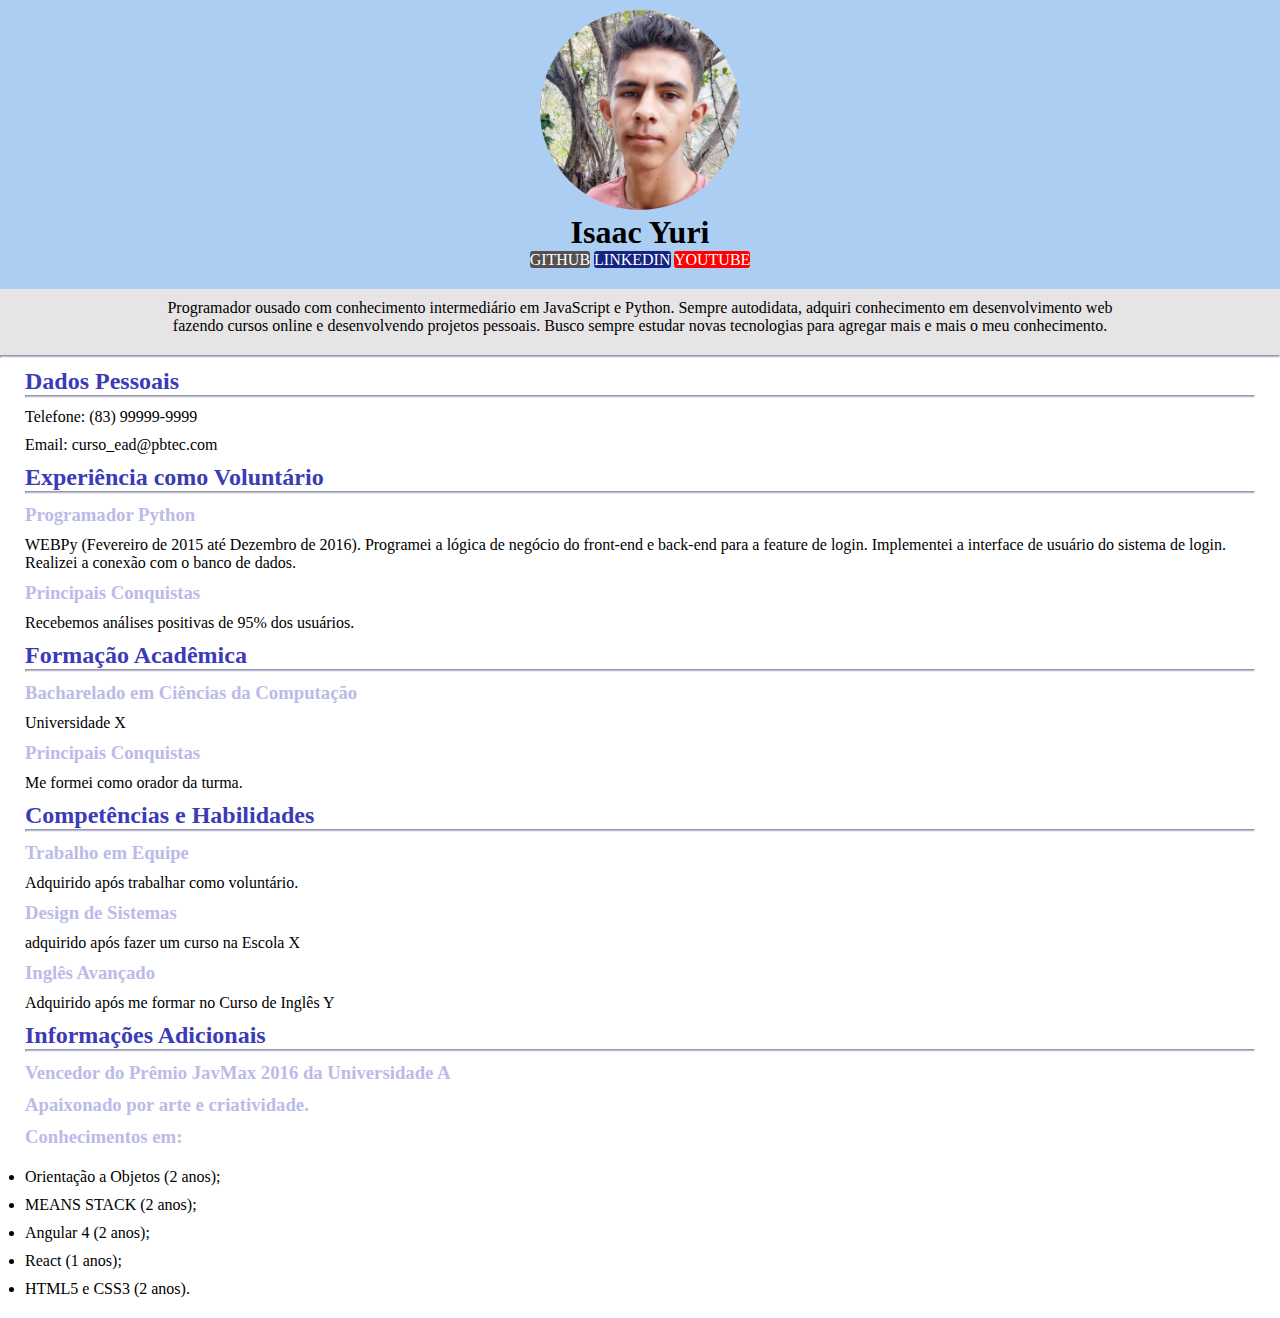
<file: Projetos/Currículo Pessoal/index.html>
<!DOCTYPE html>
<html lang="pt-br">

<head>

    <meta charset='utf-8'>
    <meta name='viewport' content='width=device-width' initial-scale=1.0>
    <link rel="stylesheet" type="text/css" href="stylesheet.css" media="screen" />
    <title>Meu Currículo</title>

</head>

<body>

    <div class="perfil">
        <img src="img/perfil.png">
        <h1>Isaac Yuri</h1>
        <a href="https://github.com/Isaac-Yuri" target="_blank" rel="external" class="button" id="github">GITHUB</a>
        <a href="https://www.linkedin.com/" target="_blank" rel="external" class="button" id="linkedin">LINKEDIN</a>
        <a href="https://www.youtube.com/" target="_blank" rel="external" class="button" id="youtube">YOUTUBE</a>
    </div>
    <div class="resumo">

        <p>Programador ousado com conhecimento intermediário em JavaScript e Python. Sempre autodidata, adquiri conhecimento em desenvolvimento web fazendo cursos online e desenvolvendo projetos pessoais. Busco sempre estudar novas tecnologias para agregar mais e mais o meu conhecimento.</p>
    </div>
    <hr>
    </hr>
    <div>
        <h2>Dados Pessoais</h2>
        <hr>
        </hr>
        <p>Telefone: (83) 99999-9999</p>
        <p>Email: curso_ead@pbtec.com</p>
        <h2>Experiência como Voluntário</h2>
        <hr>
        </hr>
        <h3>Programador Python</h3>
        <p>WEBPy (Fevereiro de 2015 até Dezembro de 2016). Programei a lógica de negócio do front-end e back-end para a
            feature de login. Implementei a interface de usuário do sistema de login. Realizei a conexão com o banco de
            dados.</p>
        <h3>Principais Conquistas</h3>
        <p>Recebemos análises positivas de 95% dos usuários.</p>
        <h2>Formação Acadêmica</h2>
        <hr>
        </hr>
        <h3>Bacharelado em Ciências da Computação</h3>
        <p>Universidade X</p>
        <h3>Principais Conquistas</h3>
        <p>Me formei como orador da turma.</p>
        <h2>Competências e Habilidades</h2>
        <hr>
        </hr>
        <h3>Trabalho em Equipe</h3>
        <p>Adquirido após trabalhar como voluntário.</p>
        <h3>Design de Sistemas</h3>
        <p>adquirido após fazer um curso na Escola X</p>
        <h3>Inglês Avançado</h3>
        <p>Adquirido após me formar no Curso de Inglês Y</p>
        <h2>Informações Adicionais</h2>
        <hr>
        </hr>
        <h3>Vencedor do Prêmio JavMax 2016 da Universidade A</h3>
        <h3>Apaixonado por arte e criatividade.</h3>
        <h3>Conhecimentos em: </h3>
        <ul>
            <li>Orientação a Objetos (2 anos);</li>
            <li>MEANS STACK (2 anos);</li>
            <li>Angular 4 (2 anos);</li>
            <li>React (1 anos);</li>
            <li>HTML5 e CSS3 (2 anos).</li>
        </ul>
    </div>
</body>

</html>
</file>
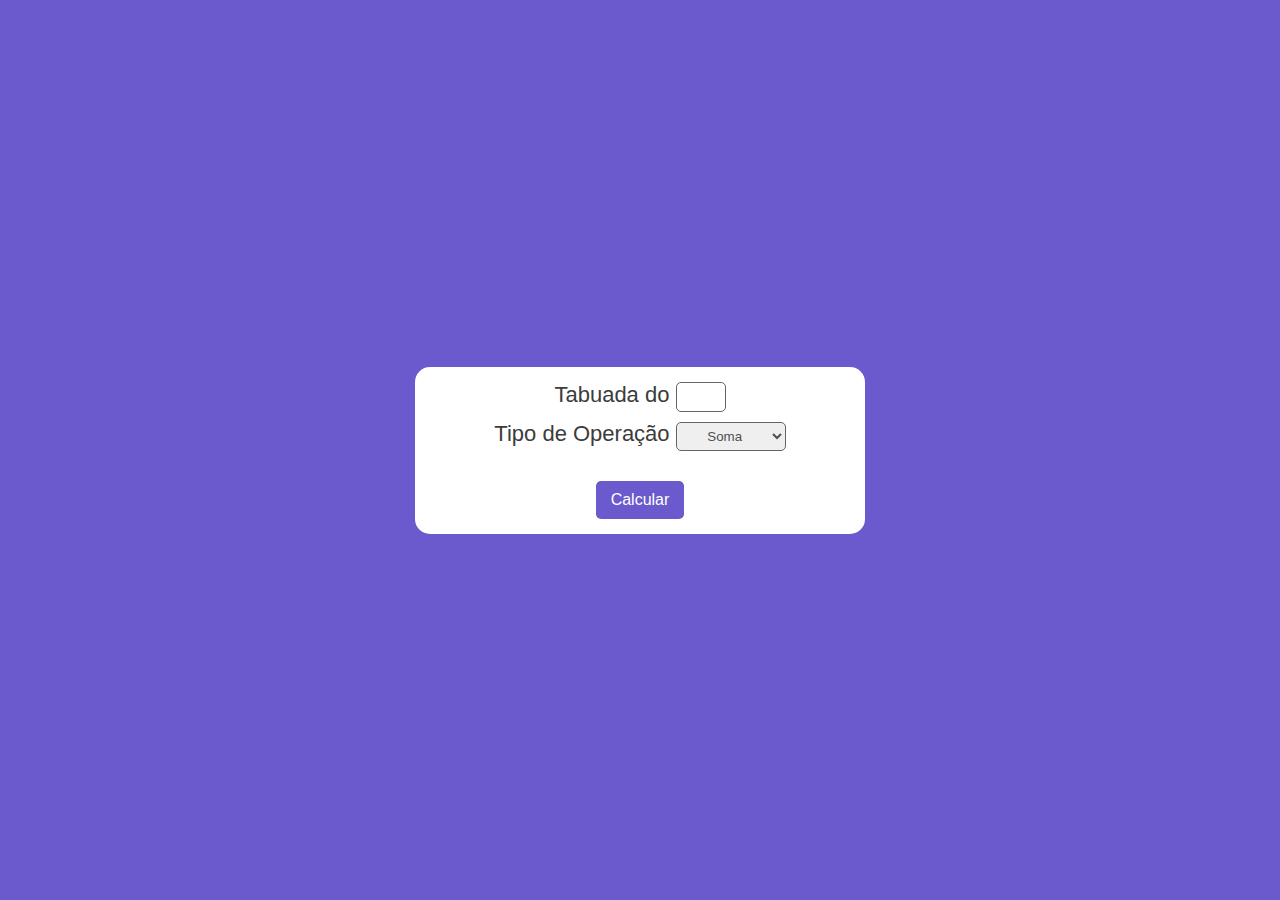
<file: Projetos/Memorizador de Tabuada/index.html>
<!DOCTYPE html>
<html lang="pt-br">

<head>
    <meta charset="utf-8">
    <meta name='viewport' content='width=device-width' initial-scale=1.0>
    <title>Memorizador de Tabuada</title>
    <link rel="stylesheet" href="style.css">
</head>

<body>

    <div class="container">

        <h1>Tabuada do <input type="number"></h1>


        <h1>Tipo de Operação

            <select id="operacao" name="operacao">
                <option value="soma">Soma</option>
                <option value="subtracao">Subtração</option>
                <option value="divisao">Divisão</option>
                <option value="multiplicacao">Multiplicação</option>
            </select>
    
        </h1>

        <div class="tabuada">

        </div>
        <button>Calcular</button>
    </div>

    <script src="app.js"></script>

</body>

</html>
</file>
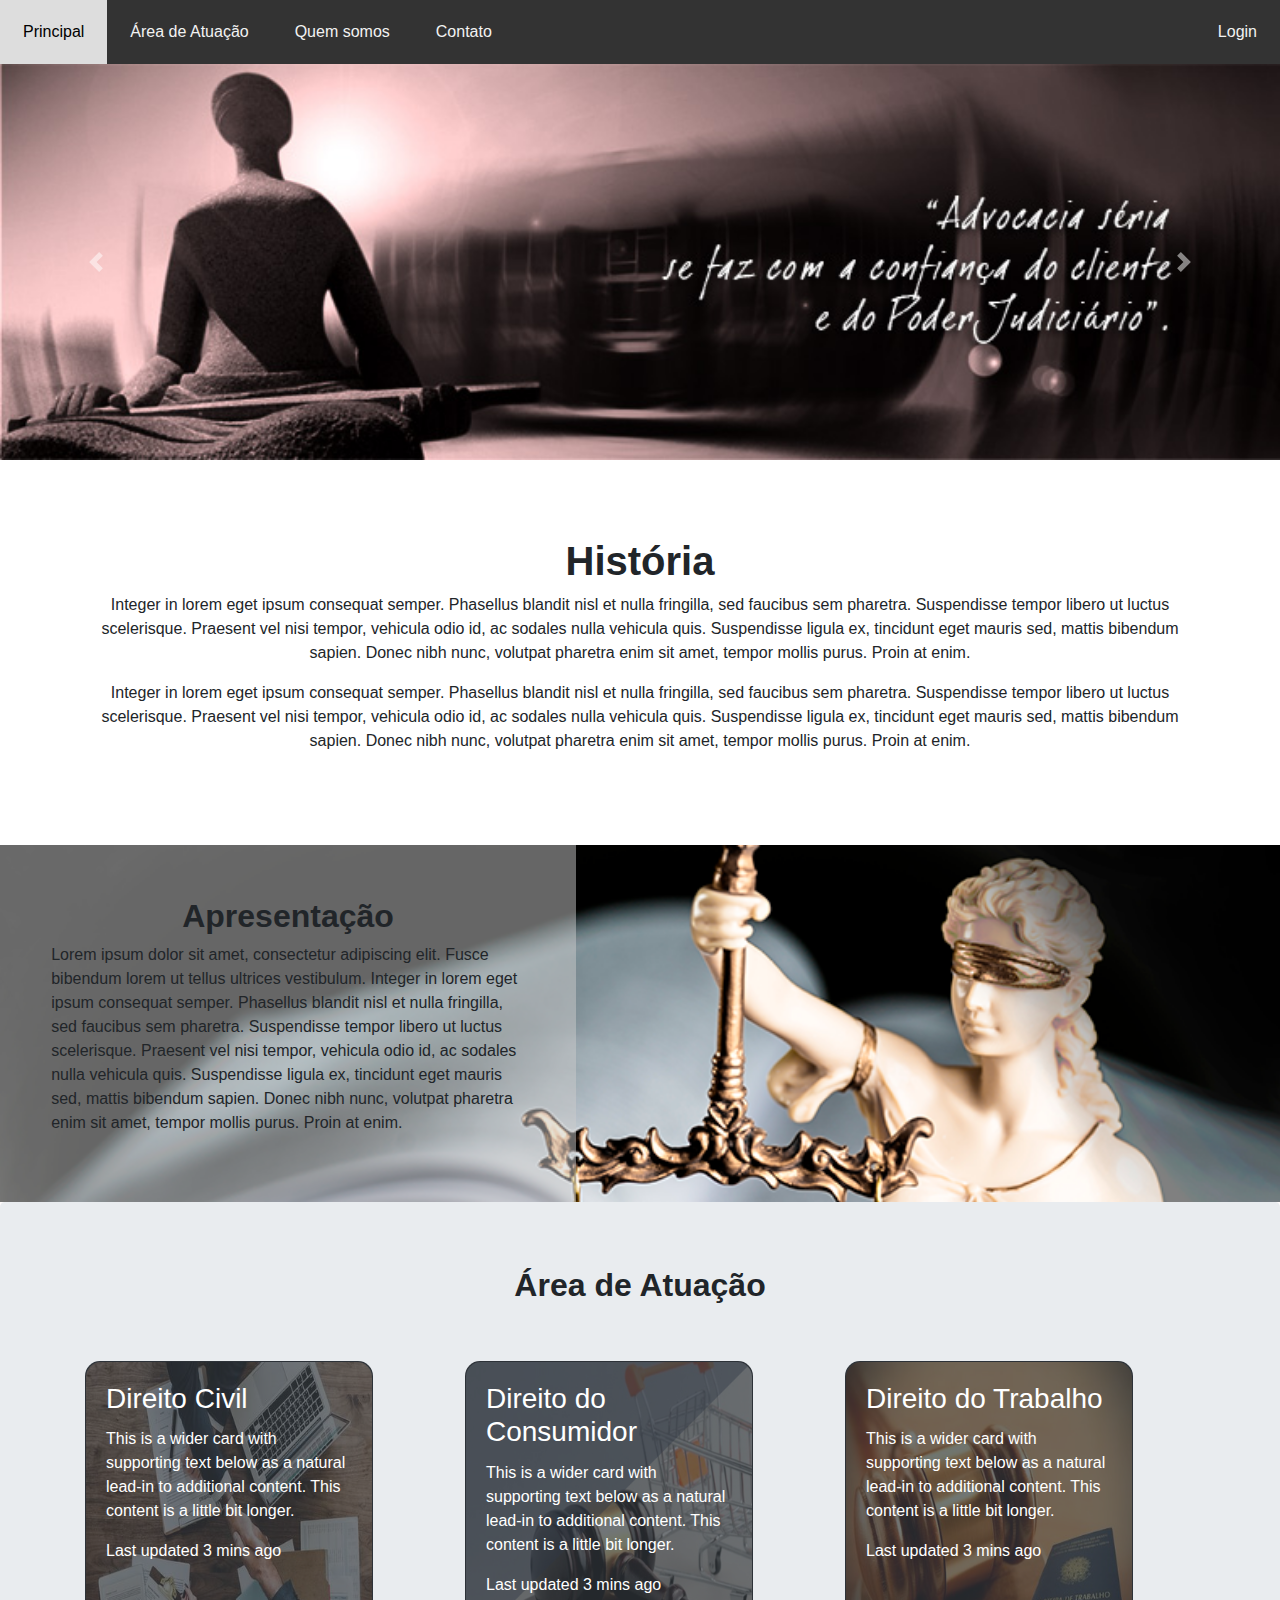
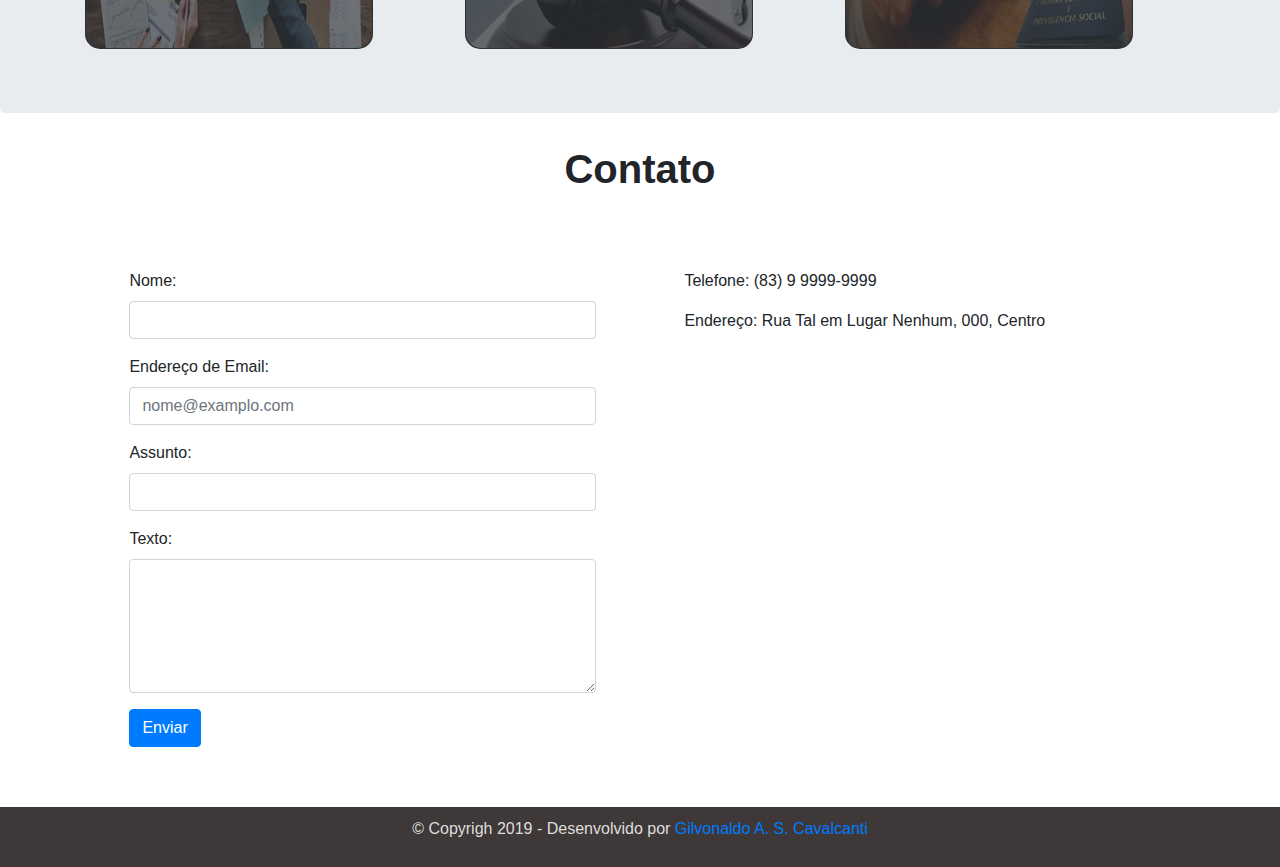
<file: Projetos/Meu Escritório/index.html>
<!doctype html>
<html>

<head>
    <title>Exemplo Layout</title>
    <meta charset="utf-8">
    <meta name="viewport" content="width=device-width, initial-scale=1, shrink-to-fit=no">

    <link rel="stylesheet" href="https://stackpath.bootstrapcdn.com/bootstrap/4.3.1/css/bootstrap.min.css"
        integrity="sha384-ggOyR0iXCbMQv3Xipma34MD+dH/1fQ784/j6cY/iJTQUOhcWr7x9JvoRxT2MZw1T" crossorigin="anonymous">
    <link rel="stylesheet" type="text/css" href="style.css">
    <script src="https://cdnjs.cloudflare.com/ajax/libs/jquery/3.3.1/jquery.min.js"></script>

</head>

<body>

   

    <div class="topnav">
        <a href="#principal">Principal</a>
        <a href="#area-atuacao">Área de Atuação</a>
        <a href="#quem-somos">Quem somos</a>
        <a href="#contato">Contato</a>
        <a href="#" style="float: right;">Login</a>
    </div>

    <div id="carouselExampleControls" class="carousel slide" data-ride="carousel">
        <div class="carousel-inner">
            <div class="carousel-item active">
                <img class="d-block w-100" src="img/banner_home.jpg" alt="First slide">
            </div>
            <div class="carousel-item">
                <img class="d-block w-100" src="img/banner_home.jpg" alt="Second slide">
            </div>
            <div class="carousel-item">
                <img class="d-block w-100" src="img/banner_home.jpg" alt="Third slide">
            </div>
        </div>
        <a class="carousel-control-prev" href="#carouselExampleControls" role="button" data-slide="prev">
            <span class="carousel-control-prev-icon" aria-hidden="true"></span>
            <span class="sr-only">Previous</span>
        </a>
        <a class="carousel-control-next" href="#carouselExampleControls" role="button" data-slide="next">
            <span class="carousel-control-next-icon" aria-hidden="true"></span>
            <span class="sr-only">Next</span>
        </a>
    </div>

    <div id="quem-somos">

            <h1 class="display-5 font-weight-bold text-center">História</h1>
            <p class="text-center">Integer in lorem eget ipsum consequat semper. Phasellus blandit nisl et nulla fringilla,
                sed faucibus sem pharetra. Suspendisse tempor libero ut luctus scelerisque. Praesent vel nisi tempor,
                vehicula odio id, ac sodales nulla vehicula quis. Suspendisse ligula ex, tincidunt eget mauris
                sed, mattis bibendum sapien. Donec nibh nunc, volutpat pharetra enim sit amet, tempor mollis purus.
                Proin at enim.</p>
            <p class="text-center">Integer in lorem eget ipsum consequat semper. Phasellus blandit nisl et nulla fringilla,
                sed faucibus sem pharetra. Suspendisse tempor libero ut luctus scelerisque. Praesent vel nisi tempor,
                vehicula odio id, ac sodales nulla vehicula quis. Suspendisse ligula ex, tincidunt eget mauris
                sed, mattis bibendum sapien. Donec nibh nunc, volutpat pharetra enim sit amet, tempor mollis purus.
                Proin at enim.</p>
        </div>


    <div class="row" id="principal">

        <div id="coluna1-principal">

            <h2 class="display-5 font-weight-bold text-center">Apresentação</h2>
            <p> Lorem ipsum dolor sit amet, consectetur adipiscing elit. Fusce bibendum lorem ut tellus ultrices
                vestibulum. Integer in lorem eget ipsum consequat semper. Phasellus blandit nisl et nulla fringilla, sed
                faucibus sem pharetra. Suspendisse tempor libero ut luctus scelerisque. Praesent vel nisi tempor,
                vehicula odio id, ac sodales nulla vehicula quis. Suspendisse ligula ex, tincidunt eget mauris
                sed, mattis bibendum sapien. Donec nibh nunc, volutpat pharetra enim sit amet, tempor mollis purus.
                Proin at enim.</p>

        </div>
        <div id="coluna2-principal">

        </div>
    </div>


    <div id="area">
        <div class="jumbotron" id="area-atuacao">
            <h2 class="display-5 font-weight-bold text-center">Área de Atuação</h2><br><br>

            <div class="container">

                <div class="row">

                    <div class="col">

                        <a href="#">
                            <div class="card bg-dark text-white" style="max-width: 18rem; border-radius: 15px;">

                                <img class="card-img" src="img/direito-civil.jpg"
                                    style="max-width: 18rem; border-radius: 15px;" alt="Direito Civil">
                                <div class="card-img-overlay ">
                                    <h3 class="card-title">Direito Civil</h3>
                                    <p class="card-text">This is a wider card with supporting text below as a natural
                                        lead-in to additional content. This content is a little bit longer.</p>
                                    <p class="card-text">Last updated 3 mins ago</p>
                                </div>

                            </div>
                        </a>

                    </div>

                    <div class="col">

                        <a href="#">
                            <div class="card bg-dark text-white" style="max-width: 18rem; border-radius: 15px;">

                                <img class="card-img" src="img/direito-consumidor.jpg"
                                    style="max-width: 18rem; border-radius: 15px;" alt="Direito do Consumidor">
                                <div class="card-img-overlay">
                                    <h3 class="card-title">Direito do Consumidor</h3>
                                    <p class="card-text">This is a wider card with supporting text below as a natural
                                        lead-in to additional content. This content is a little bit longer.</p>
                                    <p class="card-text">Last updated 3 mins ago</p>
                                </div>

                            </div>
                        </a>
                    </div>
                    <div class="col">
                        <a href="#">
                            <div class="card bg-dark text-white" style="max-width: 18rem; border-radius: 15px;">
                                <img class="card-img" src="img/direito-trabalhista.jpg"
                                    style="max-width: 18rem; border-radius: 15px;" alt="Direito Trabalhista">
                                <div class="card-img-overlay">
                                    <h3 class="card-title">Direito do Trabalho</h3>
                                    <p class="card-text">This is a wider card with supporting text below as a natural
                                        lead-in to additional content. This content is a little bit longer.</p>
                                    <p class="card-text">Last updated 3 mins ago</p>
                                </div>
                            </div>
                        </a>
                    </div>
                </div>
            </div>
        </div>
    </div>

    <div class="row" id="contato">
        <div class="container">
            <h1 class="display-5 font-weight-bold text-center">Contato</h1><br>

            <div class="e-mail-contato">
                <form>
                    <div class="form-group">
                        <label for="usr">Nome:</label>
                        <input type="text" class="form-control" id="usr">
                    </div>
                    <div class="form-group">
                        <label for="exampleFormControlInput1">Endereço de Email:</label>
                        <input type="email" class="form-control" id="exampleFormControlInput1"
                            placeholder="nome@examplo.com">
                    </div>
                    <div class="form-group">
                        <label for="usr">Assunto:</label>
                        <input type="text" class="form-control" id="assunto">
                    </div>
                    <div class="form-group">
                        <label for="comment">Texto:</label>
                        <textarea class="form-control" rows="5" id="comment"></textarea>
                    </div>
                    <div class="form-group row">
                        <div class="col-sm-10">
                            <button type="submit" class="btn btn-primary">Enviar</button>
                        </div>
                    </div>
                </form>
            </div>

            <div class="mapa">

                <p>Telefone: (83) 9 9999-9999</p>
                <p>Endereço: Rua Tal em Lugar Nenhum, 000, Centro</p>

                <!--Google map-->
                <div id="map-container-google-3" class="z-depth-1-half map-container-3">
                    <iframe src="https://maps.google.com/maps?q=warsaw&t=k&z=13&ie=UTF8&iwloc=&output=embed"
                        frameborder="0" style="border:0" allowfullscreen></iframe>
                </div>

            </div>

        </div>


    </div>

    </div>

    <div class="footer">
        <p>© Copyrigh 2019 - Desenvolvido por
            <a href="https://gilvonaldo-cavalcanti.github.io/">Gilvonaldo A. S. Cavalcanti</a></p>
    </div>

    <script>

        $(document).ready(function () {
            $('.col').hover(
                function () {
                    $(this).animate({
                        marginTop: "-=1%",
                    }, 200);
                }, function () {
                    $(this).animate({
                        marginTop: "0%"
                    }, 200);
                }
            )
        })

    </script>

    <script src="https://cdnjs.cloudflare.com/ajax/libs/popper.js/1.14.7/umd/popper.min.js"
        integrity="sha384-UO2eT0CpHqdSJQ6hJty5KVphtPhzWj9WO1clHTMGa3JDZwrnQq4sF86dIHNDz0W1"
        crossorigin="anonymous"></script>
    <script src="https://stackpath.bootstrapcdn.com/bootstrap/4.3.1/js/bootstrap.min.js"
        integrity="sha384-JjSmVgyd0p3pXB1rRibZUAYoIIy6OrQ6VrjIEaFf/nJGzIxFDsf4x0xIM+B07jRM"
        crossorigin="anonymous"></script>

</body>

</html>
</file>
<file: Projetos/Currículo Pessoal/stylesheet.css>
* {
    margin: 0;
    padding: 0;
    box-sizing: border-box;
}

div {
    padding-left: 25px;
    padding-right: 25px;
    padding-bottom: 20px;
}

h2, h3, p, ul, li {
    padding-top: 10px;
}

div.perfil {
    background-color: rgb(173, 206, 243);
    text-align: center;
}

div.resumo {
    margin: auto;
    background-color: rgb(230, 228, 228);
    text-align: center;
}

div.resumo > p {
    margin: auto;
    max-width: 960px;
}

a.button {
    color: white;
    text-align: center;
    border-radius: 3px;
    text-decoration: none;
}

img {
    border-radius: 50%;
    width: 200px;
    height: 200px;
    margin-top: 10px;
}

h2 {
    color: rgb(59, 59, 184);
}

hr {
    background-color: rgb(187, 187, 233);
    height: 3px;
}

h3 {
    color:rgb(187, 187, 233);
}

#github {
    background-color: rgb(85, 81, 81);
}

#linkedin {
    background-color: rgb(19, 36, 129);
}

#youtube {
    background-color: #FF0000;
}
</file>
<file: Projetos/Memorizador de Tabuada/style.css>
* {
    padding: 0;
    margin: 0;
    box-sizing: border-box;
    font-family: "Arial";
}

body {
    width: 100%;
    min-height: 100vh;
    display: grid;
    place-items: center;
    background-color: slateblue;
}

div.container {
    width: 100%;
    max-width: 450px;
    background-color: white;
    padding: 15px 2%;
    border-radius: 15px;
    display: flex;
    justify-content: center;
    flex-wrap: wrap;
}

div.container h1 {
    font-size: 22px;
    color: rgb(60, 60, 60);
    font-weight: lighter;
    width: 100%;
    text-align: center;
}

div.container input {
    width: 100%;
    max-width: 50px;
    padding: 5px 0;
    font-size: 16px;
    text-align: center;
    outline: 0;
    border: 1px solid rgb(100, 100, 100);
    border-radius: 5px;
    color: rgb(80, 80, 80);
}

div.container select {
    margin-top: 10px;
    text-align: center;
    padding: 5px 5px;
    border-radius: 5px;
    color: rgb(80, 80, 80);
    border: 1px solid rgb(100, 100, 100);
    cursor: pointer;
}

div.container input:focus{
    border: 1px solid slateblue;
}

div.container select:focus{
    border: 1px solid slateblue;
}

div.tabuada {
    width: 100%;
    text-align: center;
    color: rgb(80, 80, 80);
    font-size: 16px;
    line-height: 32px;
    margin: 15px 0;
}

div.container button{
    padding: 10px 15px;
    font-size: 16px;
    border-radius: 5px;
    border: 0;
    background-color: slateblue;
    color: white;
    cursor: pointer;
}

div.container input::-webkit-inner-spin-button {
    display: none;
}
</file>
<file: Projetos/Meu Escritório/style.css>
#principal {
    width: 100%;
    height: 100%;
    background-image: url("img/advocacia.png");
    background-size: 100%;
    margin-left: 0%;
    margin-right: 0%;
    background-repeat: no-repeat;

}

#coluna1-principal {
    float: left;
    width: 45%;
    padding: 4%;
    background: rgb(204, 204, 204);
    background: rgba(204, 204, 204, 0.5);
    height: 100%;
}


#coluna2-principal {
    float: right;
    width: 55%;
}

.e-mail-contato {
    float: left;
    width: 50%;
    padding: 4%;
}

.mapa {
    float: right;
    width: 50%;
    padding: 4%;
}

#area {
    background-color: #fffbfb;  
    
}

#quem-somos {
    width: 100%;
    padding: 6%;
}


.topnav {
    overflow: hidden;
    background-color: #333;
}

.topnav a {
    float: left;
    display: block;
    color: #f2f2f2;
    text-align: center;
    padding: 20px 23px;
    text-decoration: none;
}

.topnav a:hover {
    background-color: #ddd;
    color: black;
}

.card:hover {

    -webkit-box-shadow: -1px 9px 40px rgba(0,0,0,0.75);
    -moz-box-sadow: -1px 9px 40px -12px rgba(0,0,0,0.75);
    box-shadow: -1px 9px 40px -12px rgba(0, 0, 0, 0.75);

}

.card img {
    opacity: 0.3;
}

/* Rodapé */
.footer {

    padding: 10px;
    text-align: center;
    background: #3f3838;
    margin-top: 0px;
    color: #ddd;
}


/* Maps Google */

.map-container-3{
    overflow:hidden;
    padding-bottom:80%;
    position:relative;
    height:0;
}

.map-container-3 iframe {
    left:0;
    top:0;
    height:100%;
    width:100%;
    position:absolute;
}
</file>
